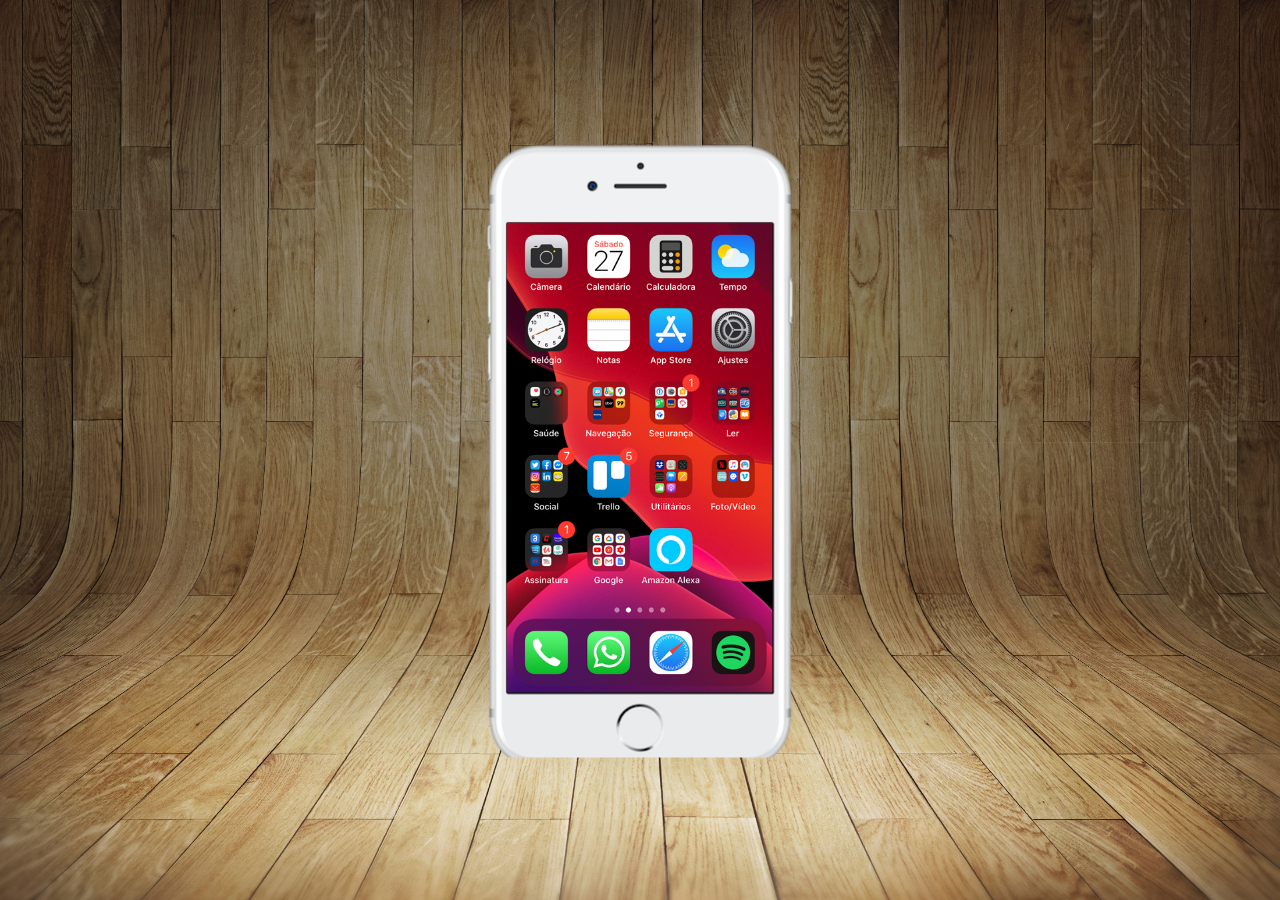
<file: index.html>
<!DOCTYPE html>
<html lang="pt-br">
<head>
    <meta charset="UTF-8">
    <meta name="viewport" content="width=device-width, initial-scale=1.0">
    <title>Projeto Redes Sociais</title>
    <link rel="shortcut icon" href="favicon.ico" type="image/x-icon">
    <link rel="stylesheet" href="style.css">
</head>
<body>
    <main>
        <section id="celular">
            <iframe src="home.html" frameborder="0" name="tela" id="tela"></iframe>
        </section>
        <section id="redes">
        
        </section>
    </main>
</body>
</html>
</file>
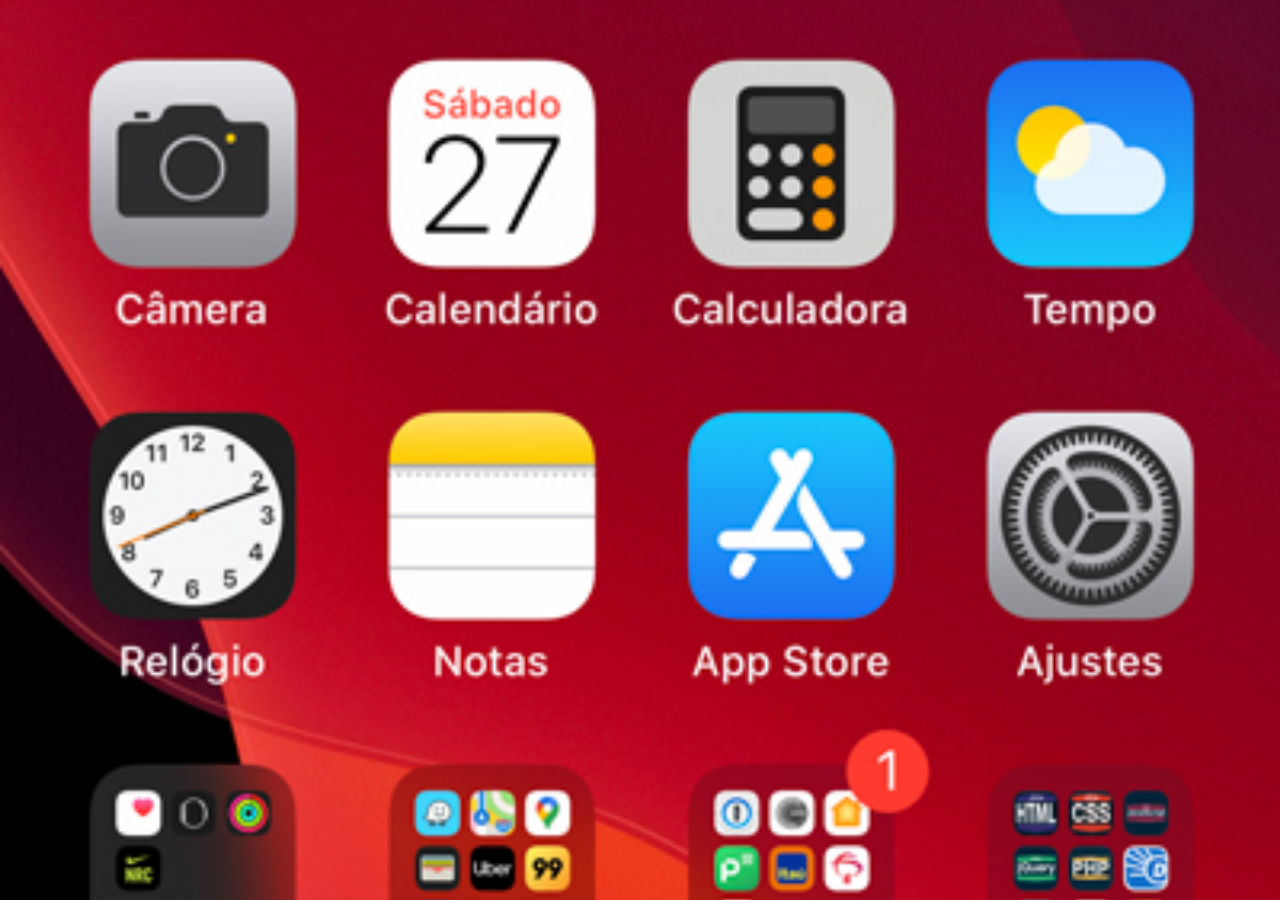
<file: home.html>
<!DOCTYPE html>
<html lang="pt-br">
<head>
    <meta charset="UTF-8">
    <meta name="viewport" content="width=device-width, initial-scale=1.0">
    <title>home</title>
    <style>
        *{
            margin: 0;
            padding: 0;
        }
        body {
            height: 100vh;
            width: 100vw;
            background: black url(imagens/tela-home.jpg) no-repeat top center;
            background-size: cover
        }
    </style>
</head>
<body>
    
</body>
</html>
</file>
<file: style.css>
* {
    margin: 0;
    padding: 0;
    box-sizing: border-box;
    font-family: Arial, Helvetica, sans-serif;
}

html, body {
    width: 100vw;
    height: 100vh;
}

body {
    background: url(imagens/fundo-madeira.jpg) no-repeat top center;
    background-size: cover;
    background-attachment: fixed;
}
main {
    height: 100vh;
    position: relative;
}

#celular {
    position: absolute;
    top: 50%;
    left: 50%;
    transform: translate(-50%, -50%);
    height: 615px;
    width: 311px;
    background: url(imagens/frame-iphone.png) no-repeat;
    background-size: cover;
}

#tela {
    position: relative;
    width: 266px;
    height: 470px;
    top: 80px;
    left: 22px;
}
</file>
